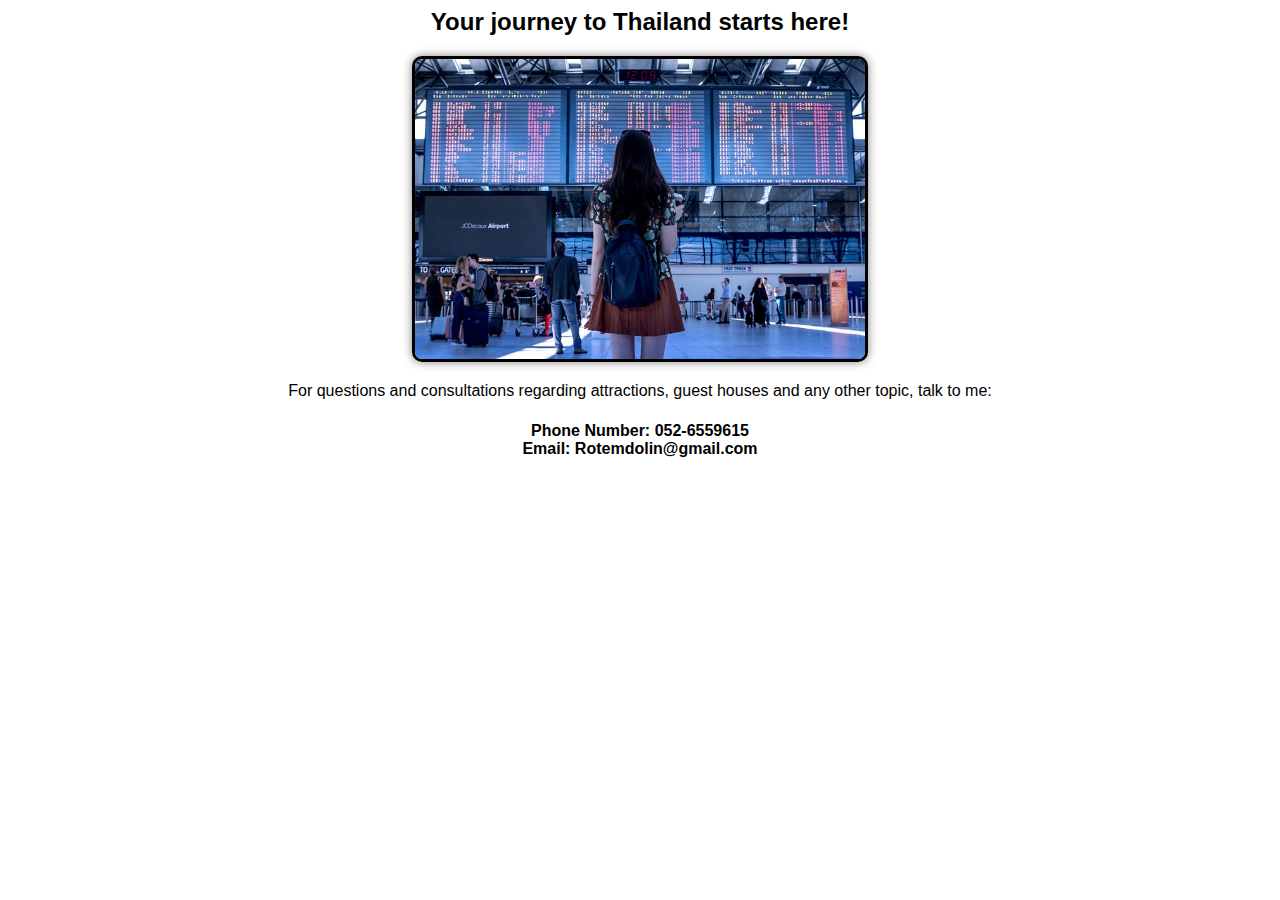
<file: contact.html>
<html>
<head>
	<title>Contact me</title>
	<link rel="stylesheet" href="style.css">
</head>
<body>
	<h2 class="p1">Your journey to Thailand starts here!</h2>
	<img src="airport.jpg" />
	<p class="p1"> For questions and consultations regarding attractions, guest houses and any other topic, talk to me:</p>
	<h4 class="p1">Phone Number: 052-6559615 <br />Email: Rotemdolin@gmail.com</h4>
</body>
</html>
</file>
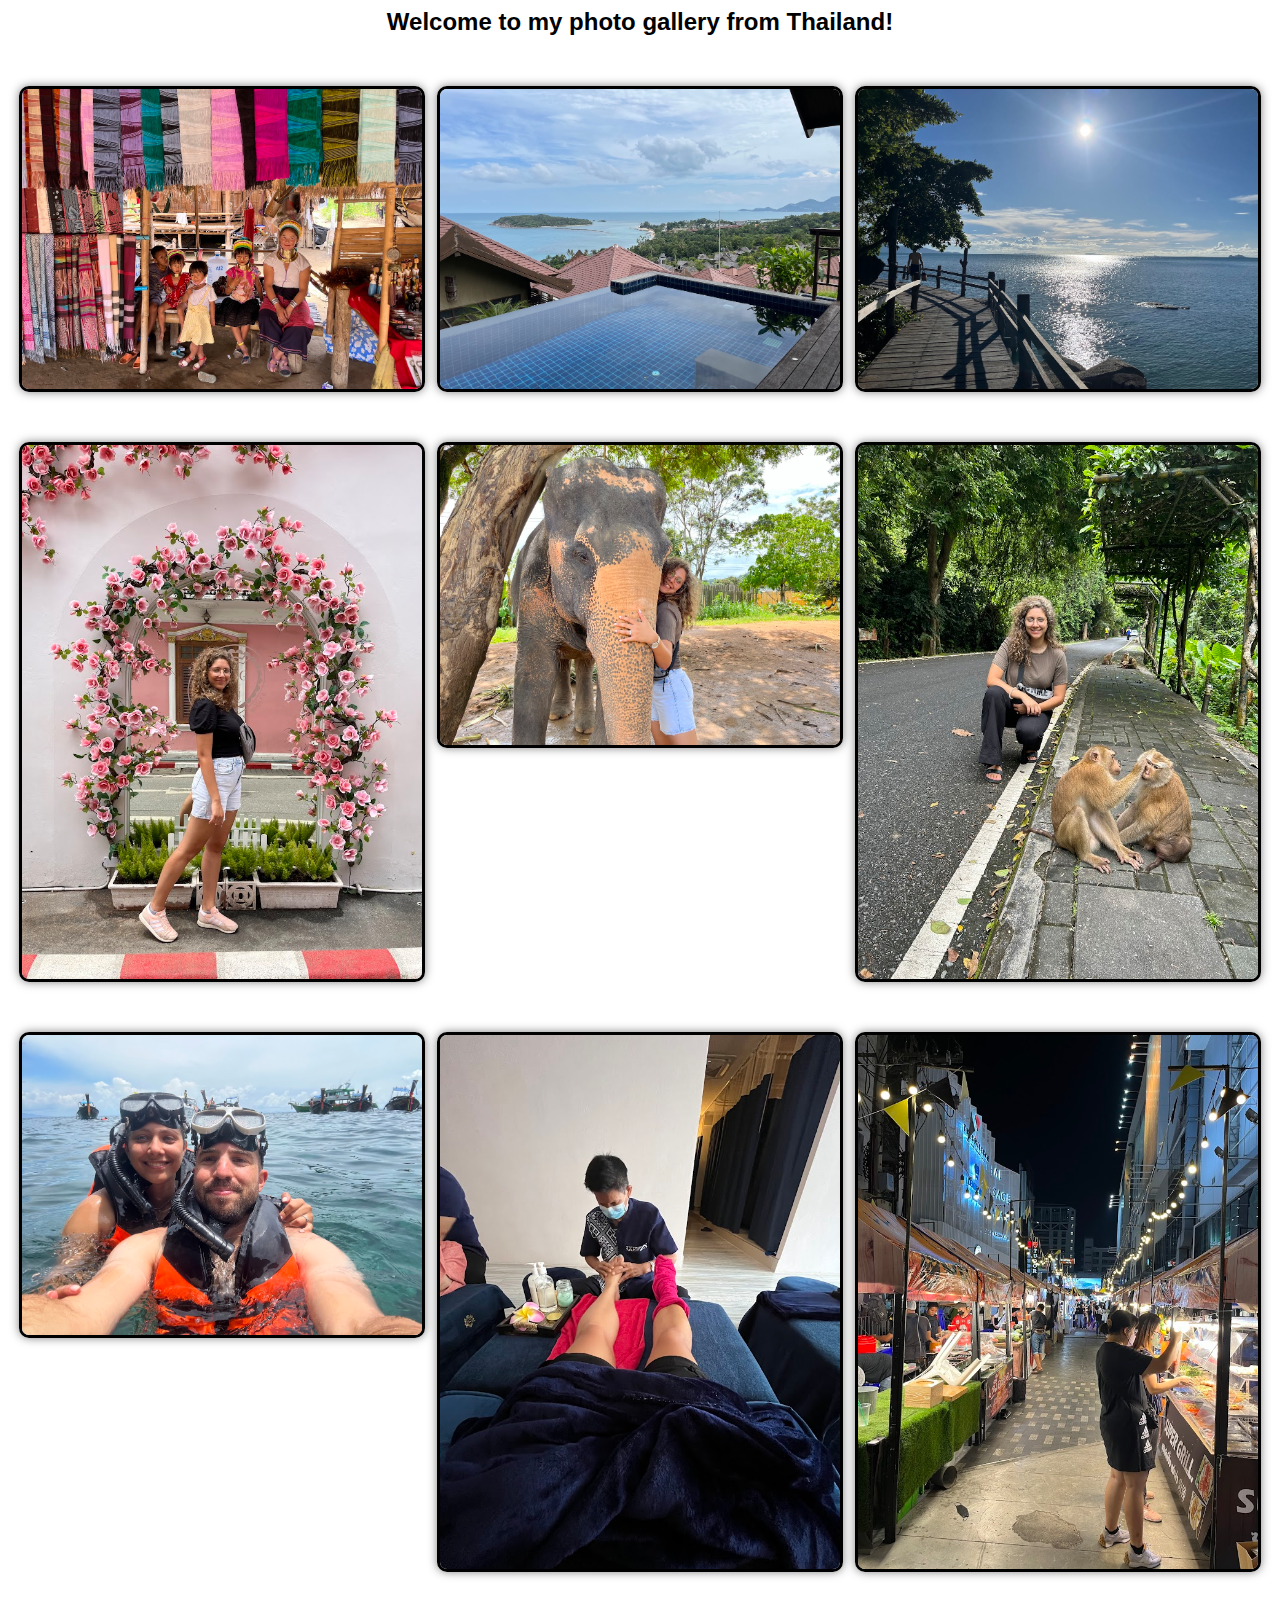
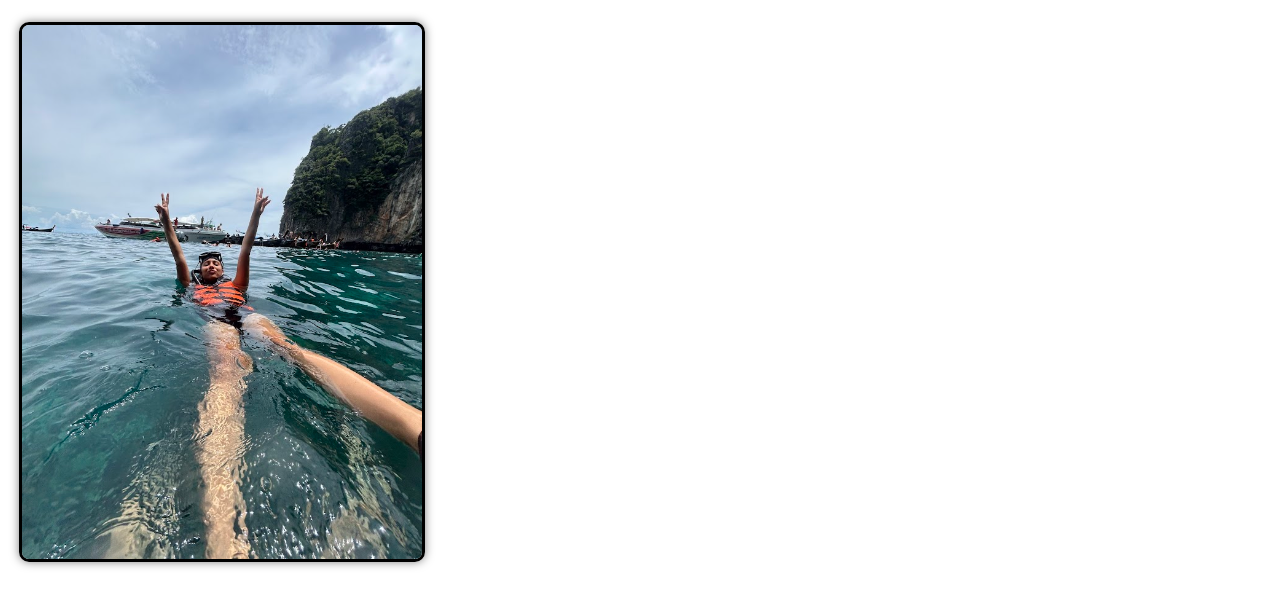
<file: gallery.html>
<html>
<head>
	<title>My Gallery</title>
	<link rel="stylesheet" href="style.css">
</head>
<body>
	<h2 style="text-align: center;">Welcome to my photo gallery from Thailand!</h2>
	<div class="gallery">
	  <img src="gallery1.jpg" alt="Gallery Image 1"/>
      <img src="gallery2.jpg" alt="Gallery Image 2"/>
      <img src="gallery3.jpg" alt="Gallery Image 3"/>
      <img src="gallery4.jpg" alt="Gallery Image 4"/>
      <img src="gallery5.jpg" alt="Gallery Image 5"/>
      <img src="gallery6.jpg" alt="Gallery Image 6"/>
      <img src="gallery7.jpg" alt="Gallery Image 7"/>
      <img src="gallery8.jpg" alt="Gallery Image 8"/>
      <img src="gallery9.jpg" alt="Gallery Image 9"/>
      <img src="gallery10.jpg" alt="Gallery Image 10"/>
    </div>
</body>
</html>
</file>
<file: style.css>
body {
    font-family: sans-serif;
}
.background-container {
    position: relative;
    width: 100%;
    height: 50vh;
    background: url('thailand1.jpg') no-repeat center center/cover;
}

.overlay {
    position: absolute;
    top: 0;
    left: 0;
    width: 100%;
    height: 100%;
    background-color: rgba(0, 0, 0, 0.5);
}

.background-container h2 {
    position: relative;
    color: white;
    text-align: center;
    padding: 20px;
    z-index: 1;
}

.p1 {
	text-align: center;
}

.u1 {
	font-weight: bold;
}

.content {
	margin: 2% 20%;
}

img {
	display: block;
    margin: 20px auto;
    border: 3px solid black;
    border-radius: 10px;
    max-width: 100%; 
    box-shadow: 0 0 10px rgba(0, 0, 0, 0.5);
	width: 450;
}

.gallery {
    display: grid;
    grid-template-columns: repeat(auto-fill, minmax(400px, 1fr));
    gap: 10px;
    padding: 10px;
    justify-items: center;
}

.gallery img {
    width: 100%;
    height: auto;
    max-width: 400px;
    border: 3px solid black;
    border-radius: 10px;
    box-shadow: 0 0 10px rgba(0, 0, 0, 0.5);
}
</file>
